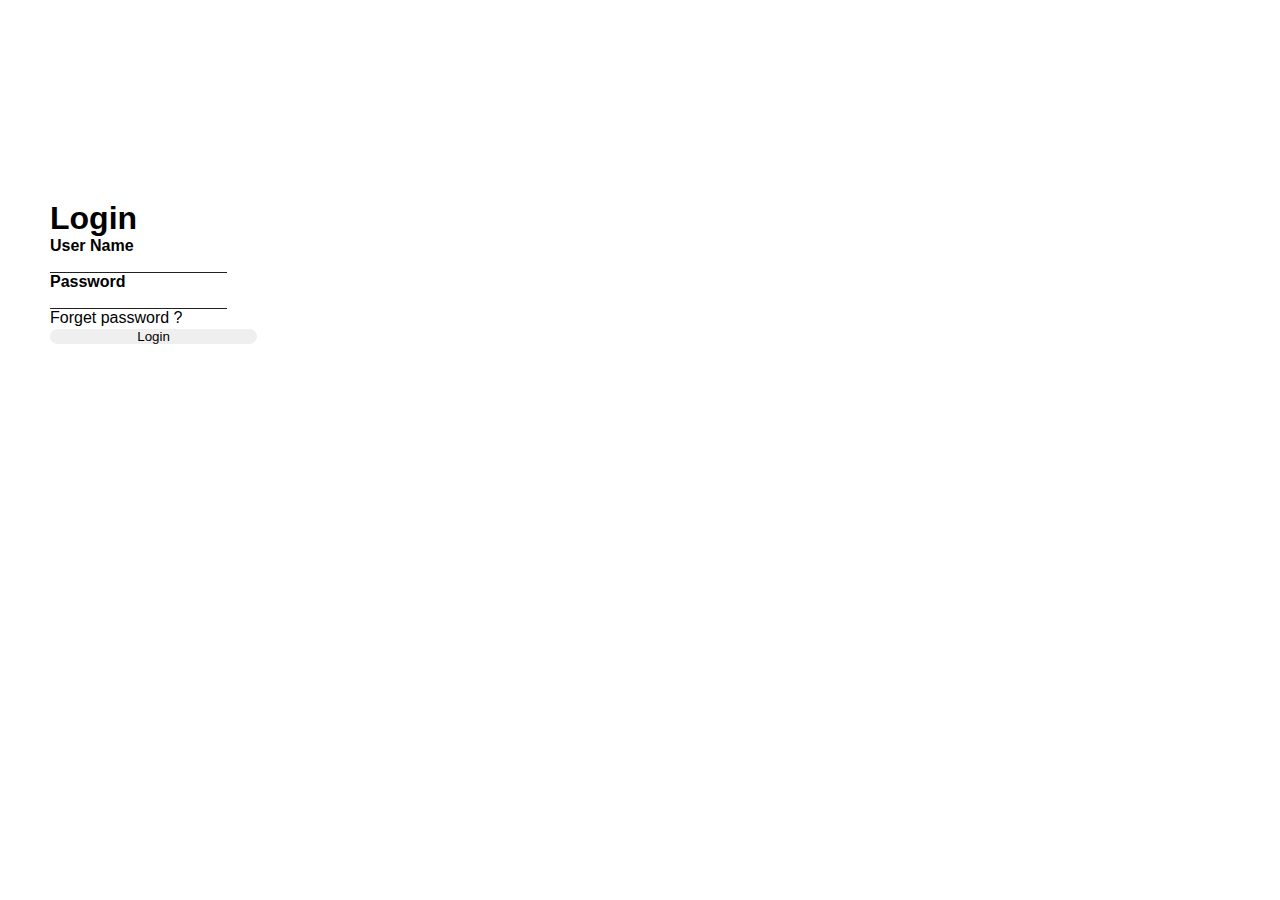
<file: index.html>
<!doctype html>
<html lang="en">
  <head>
    <!-- Required meta tags -->
    <meta charset="utf-8">
    <meta name="viewport" content="width=device-width, initial-scale=1">

    <!-- Bootstrap CSS -->
    <link href="https://cdn.jsdelivr.net/npm/bootstrap@5.0.2/dist/css/bootstrap.min.css" rel="stylesheet" integrity="sha384-EVSTQN3/azprG1Anm3QDgpJLIm9Nao0Yz1ztcQTwFspd3yD65VohhpuuCOmLASjC" crossorigin="anonymous">
    <link href="./style.css" rel="stylesheet" >
    <title>Login Form</title>
  </head>
  <body>
        <div class="container-fluid">
            <form class="mx-auto" action="home.html">
                <h4 class="text-center">Login</h4>
                <div class="mb-3 mt-5">
                  <label for="exampleInputEmail1" class="form-label">User Name</label>
                  <input type="email" class="form-control" id="exampleInputEmail1" aria-describedby="emailHelp">
                </div>
                <div class="mb-3">
                  <label for="exampleInputPassword1" class="form-label">Password</label>
                  <input type="password" class="form-control" id="exampleInputPassword1">
                  <div id="emailHelp" class="form-text mt-3">Forget password ?</div>
                </div>
              
                <button type="submit" class="btn btn-primary mt-5">Login</button>
              </form>
        </div>


    <!-- Option 1: Bootstrap Bundle with Popper -->
    <script src="https://cdn.jsdelivr.net/npm/bootstrap@5.0.2/dist/js/bootstrap.bundle.min.js" integrity="sha384-MrcW6ZMFYlzcLA8Nl+NtUVF0sA7MsXsP1UyJoMp4YLEuNSfAP+JcXn/tWtIaxVXM" crossorigin="anonymous"></script>

  </body>
</html>
</file>
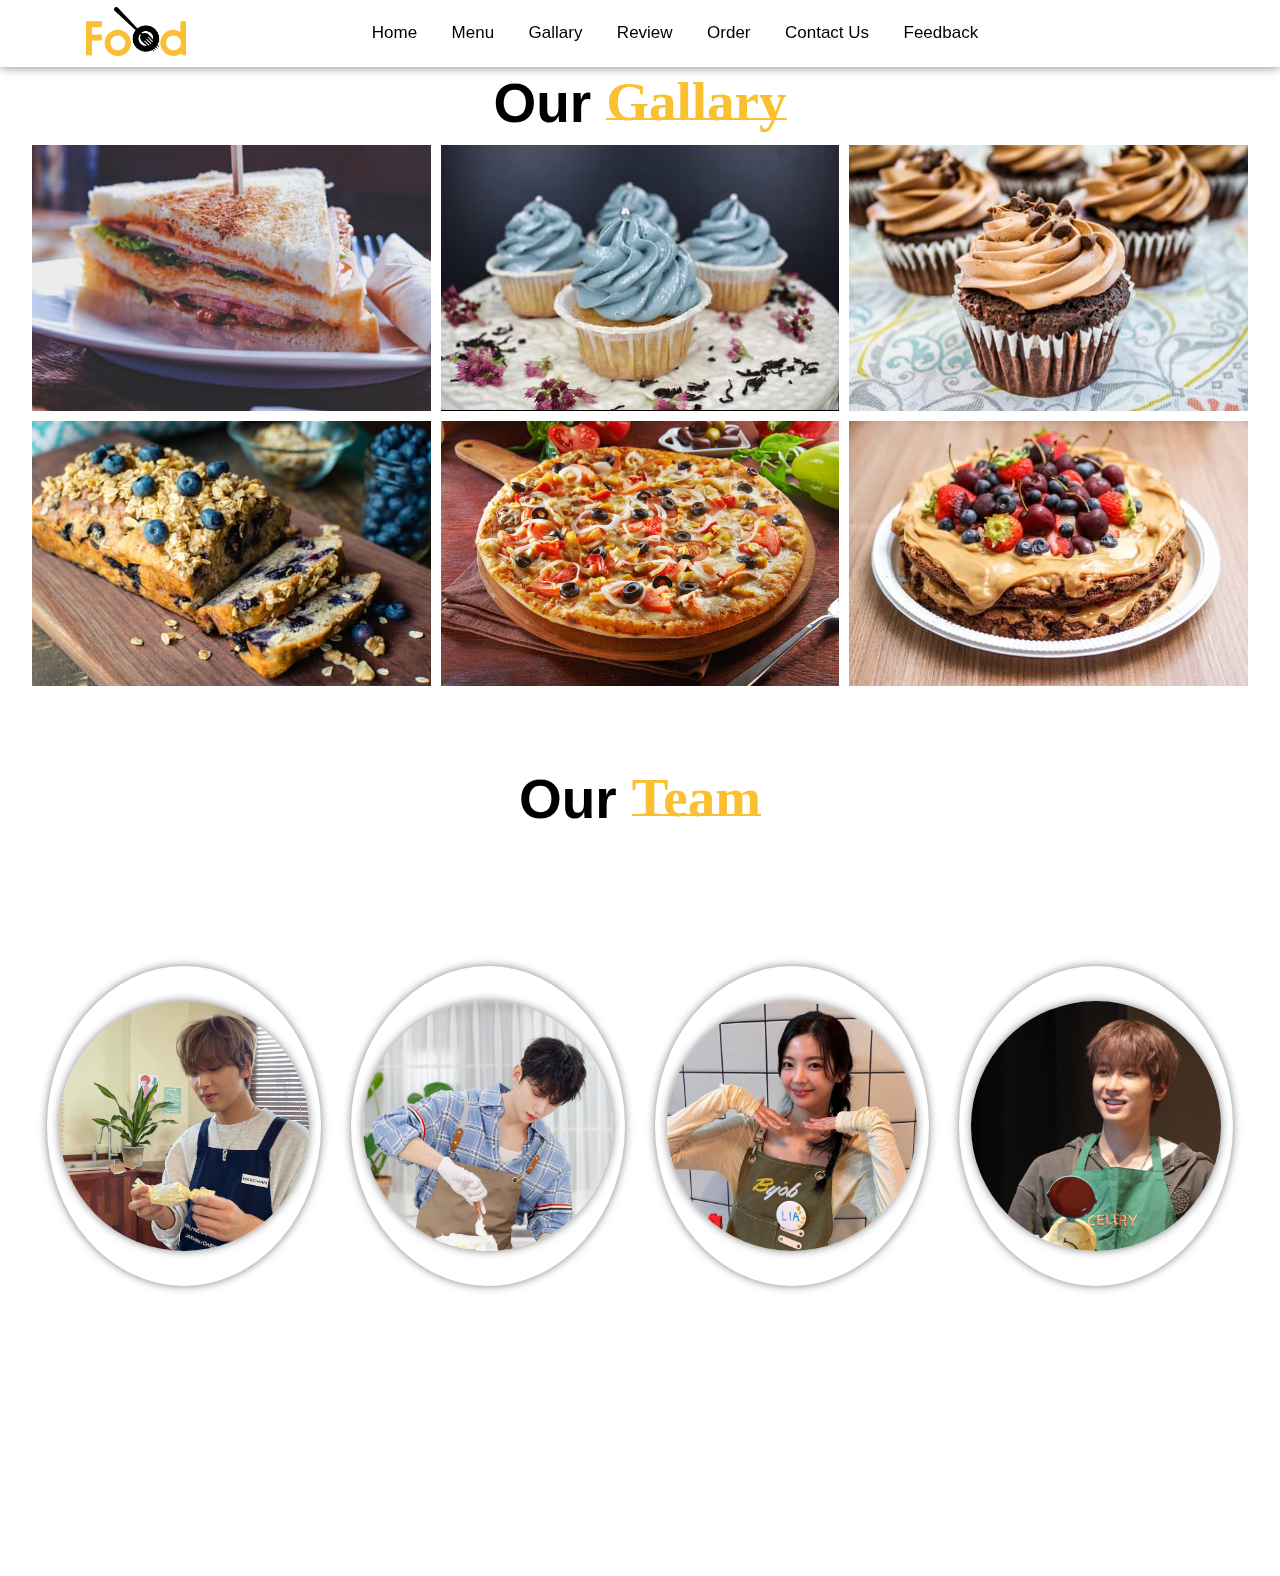
<file: gallary.html>
<!DOCTYPE html>
<html lang="en">
<head>
    <meta charset="UTF-8">
    <meta name="viewport" content="width=device-width, initial-scale=1.0">
    <title>Menu</title>
    <link rel="stylesheet" href="style.css">
    <link rel="stylesheet" href="https://cdnjs.cloudflare.com/ajax/libs/font-awesome/6.1.1/css/all.min.css"
    integrity="sha512-KfkfwYDsLkIlwQp6LFnl8zNdLGxu9YAA1QvwINks4PhcElQSvqcyVLLD9aMhXd13uQjoXtEKNosOWaZqXgel0g==" crossorigin="anonymous" referrerpolicy="no-referrer" />
</head>
<body>
    <section id="About">
        <nav>
            <div class="logo">
                <img src="image/logo.png">
            </div>

            <ul>
                <li><a href="index.html">Home</a></li>
                <li><a href="menu.html">Menu</a></li>
                <li><a href="gallary.html">Gallary</a></li>
                <li><a href="review.html">Review</a></li>
                <li><a href="order.html">Order</a></li>
                <li><a href="contact us/contactus.html">Contact Us</a></li>
                <li><a href="#feedback">Feedback</a></li>
            </ul>

            <div class="icon">
                <i class="fa-solid fa-magnifying-glass"></i>
                <i class="fa-solid fa-heart"></i>
                <i class="fa-solid fa-cart-shopping"></i>
            </div>

        </nav>
    </section>
        <div class="gallary" id="Gallary">
        <h1>Our<span>Gallary</span></h1>

        <div class="gallary_image_box">
            <div class="gallary_image">
                <img src="image/gallary_1.jpg">

                <h3>Sandwich</h3>
                <p>
                    The classic American sandwich that is double-stacked, filled with various ingredients, and then cut into four triangular pieces.
                </p>
                <a href="#" class="gallary_btn">Order Now</a>
            </div>

            <div class="gallary_image">
                <img src="image/gallary_2.jpg">

                <h3>Cupcakes</h3>
                <p>
                    cupcakes topped with a prominent swirl of blue/gray frosting (likely buttercream) and decorated with small silver edible pearls (sprinkles).
                </p>
                <a href="#" class="gallary_btn">Order Now</a>
            </div>

            <div class="gallary_image">
                <img src="image/gallary_3.jpg">

                <h3>Chocolate Cupcakes</h3>
                <p>
                    cupcakes with a dark chocolate base, generously topped with a swirl of milk chocolate buttercream or ganache, and garnished with mini chocolate chips. The cupcakes are presented on a patterned cloth background. 
                </p>
                <a href="#" class="gallary_btn">Order Now</a>
            </div>

            <div class="gallary_image">
                <img src="image/gallary_4.jpg">

                <h3>Blueberry Oatmeal Bread</h3>
                <p>
                    This sweet, non-yeasted bread features whole blueberries throughout the slices and a rustic topping of rolled oats and fresh blueberries. 
                </p>
                <a href="#" class="gallary_btn">Order Now</a>
            </div>

            <div class="gallary_image">
                <img src="image/gallary_5.jpg">

                <h3>Vegetable Pizza</h3>
                <p>
                    sliced black olives, onions, tomatoes, corn kernels, and peppers, presented on a wooden board. 
                </p>
                <a href="#" class="gallary_btn">Order Now</a>
            </div>

            <div class="gallary_image">
                <img src="image/gallary_6.jpg">

                <h3>Chocolate Cake</h3>
                <p>
                Chocolate Cake topped with a dulce de leche or caramel frosting/glaze and a generous amount of fresh berries. 
                </p>
                <a href="#" class="gallary_btn">Order Now</a>
            </div>

        </div>

    </div>
    <div class="team">
        <h1>Our<span>Team</span></h1>

        <div class="team_box">
            <div class="profile">
                <img src="image/chef1.jpeg">

                <div class="info">
                    <h2 class="name">Chef Haechan</h2>
                    <p class="bio">The French Pastry School (now part of Kennedy-King College)</p>
                </div>

            </div>

            <div class="profile">
                <img src="image/chef2.jpeg">

                <div class="info">
                    <h2 class="name">Chef Joshua</h2>
                    <p class="bio">École Hôtelière de Lausanne (EHL)</p>
                </div>

            </div>

            <div class="profile">
                <img src="image/chef3.jpeg">

                <div class="info">
                    <h2 class="name">Chef Lia</h2>
                    <p class="bio">Le Cordon Bleu</p>
                </div>

            </div>

            <div class="profile">
                <img src="image/chef4.jpeg">

                <div class="info">
                    <h2 class="name">Chef Wonwoo</h2>
                    <p class="bio">The Culinary Institute of America (CIA)</p>
                </div>

            </div>

        </div>

    </div>
</body>
</html>
</file>
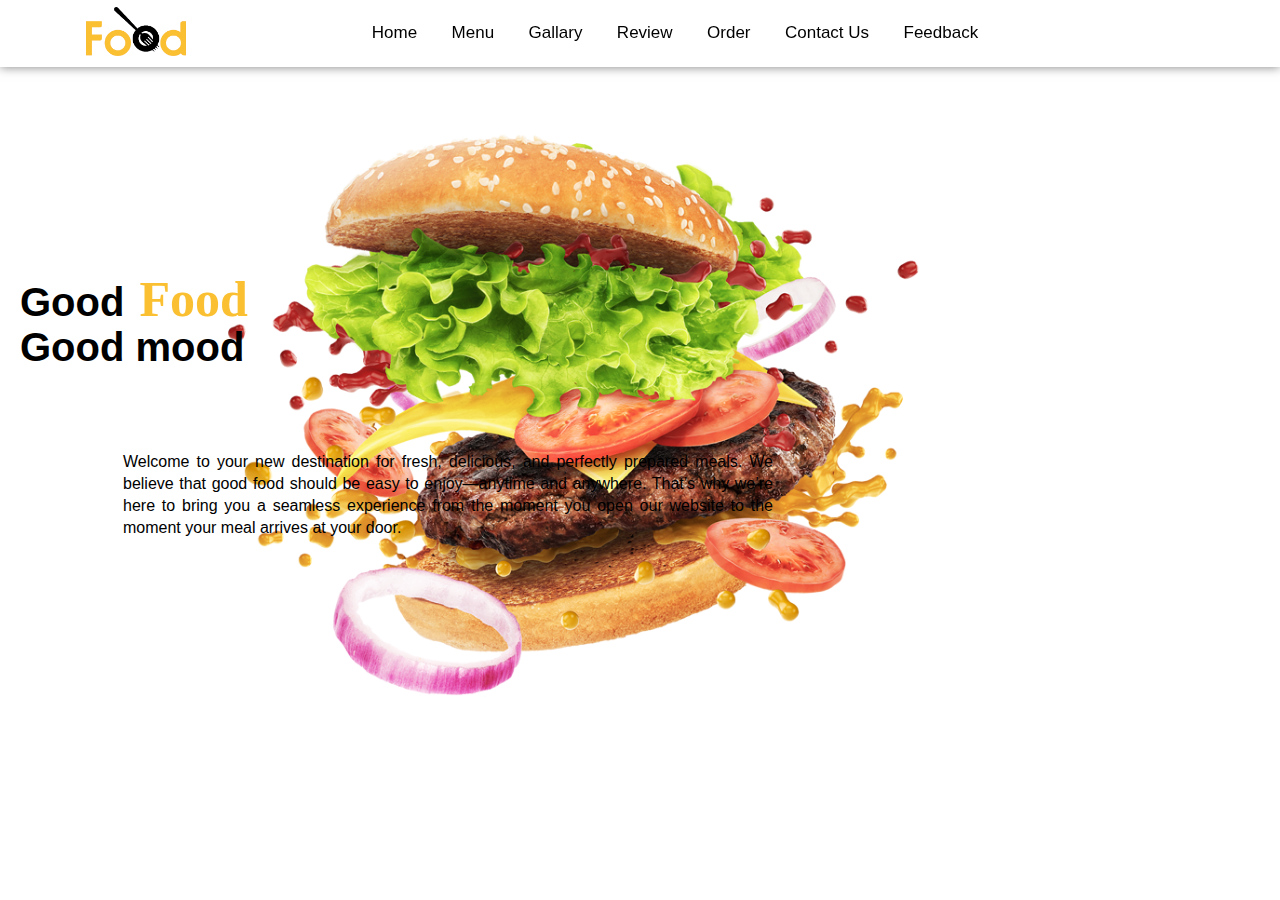
<file: home.html>
<!DOCTYPE html>
<html lang="en">
<head>
    <meta charset="UTF-8">
    <meta http-equiv="X-UA-Compatible" content="IE=edge">
    <meta name="viewport" content="width=device-width, initial-scale=1.0">
    <title>FOOD</title>
    <link rel="stylesheet" href="style.css">
    <link rel="stylesheet" href="https://cdnjs.cloudflare.com/ajax/libs/font-awesome/6.1.1/css/all.min.css" integrity="sha512-KfkfwYDsLkIlwQp6LFnl8zNdLGxu9YAA1QvwINks4PhcElQSvqcyVLLD9aMhXd13uQjoXtEKNosOWaZqXgel0g==" crossorigin="anonymous" referrerpolicy="no-referrer" />
</head>
<body>

    <section id="Home">
        <nav>
            <div class="logo">
                <img src="image/logo.png">
            </div>

            <ul>
                <li><a href="index.html">Home</a></li>
                <li><a href="menu.html">Menu</a></li>
                <li><a href="gallary.html">Gallary</a></li>
                <li><a href="review.html">Review</a></li>
                <li><a href="order.html">Order</a></li>
                <li><a href="contact us/contactus.html">Contact Us</a></li>
                <li><a href="#feedback">Feedback</a></li>
            </ul>

            <div class="icon">
                <i class="fa-solid fa-magnifying-glass"></i>
                <i class="fa-solid fa-heart"></i>
                <i class="fa-solid fa-cart-shopping"></i>
            </div>

        </nav>

        <div class="main">

            <div class="men_text">
                <h1>Good<span>Food</span><br>Good mood</h1>
            </div>

            <div class="main_image">
                <img src="image/main_img.png">
            </div>

        </div>

        <p>
            Welcome to your new destination for fresh, delicious, and perfectly prepared meals.
            We believe that good food should be easy to enjoy—anytime and anywhere. That’s why we’re here to bring you a seamless experience from the moment you open our website to the moment your meal arrives at your door.
        </p>

    </section>
</body>
</html>
</file>
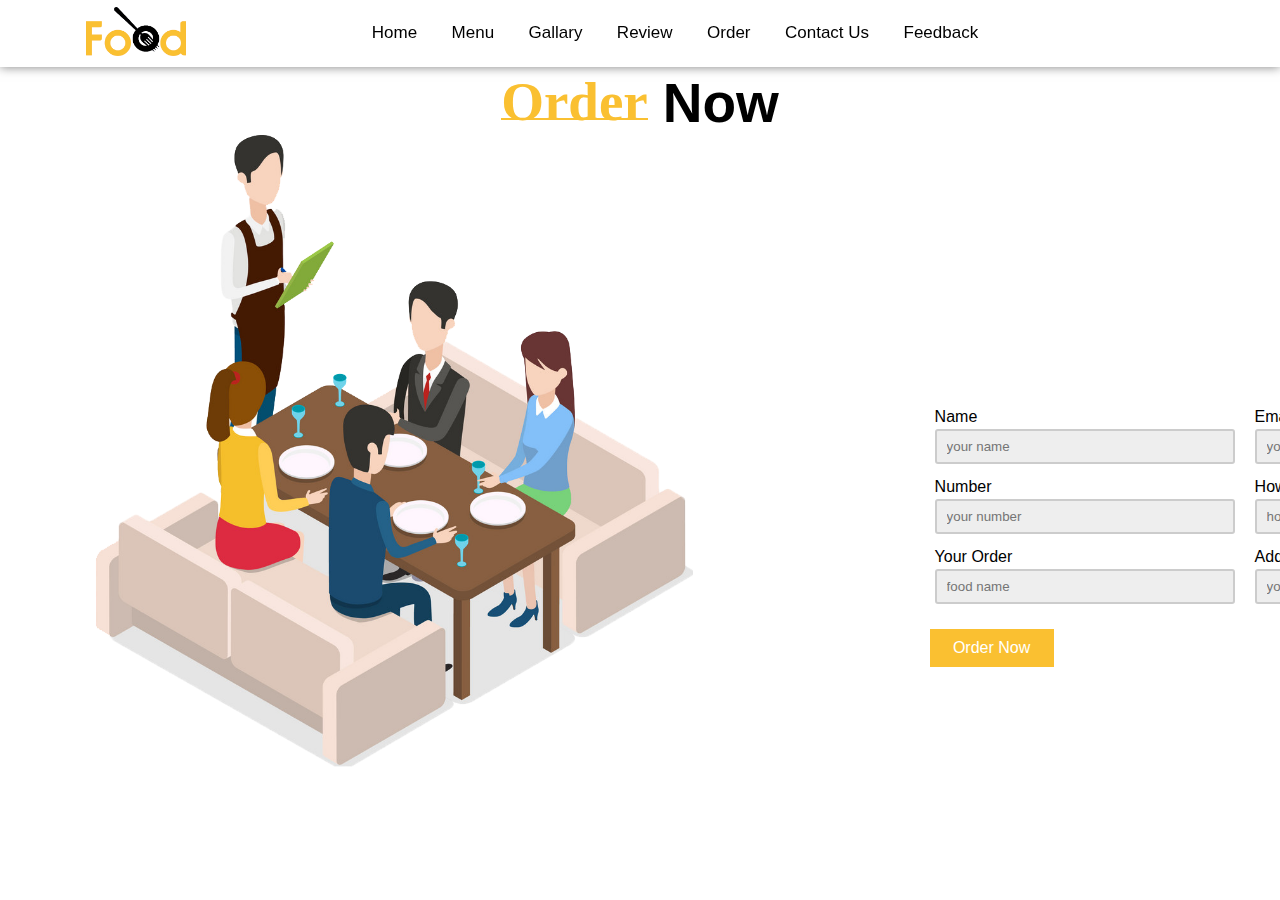
<file: order.html>
<!DOCTYPE html>
<html lang="en">
<head>
    <meta charset="UTF-8">
    <meta name="viewport" content="width=device-width, initial-scale=1.0">
    <title>Menu</title>
    <link rel="stylesheet" href="style.css">
    <link rel="stylesheet" href="https://cdnjs.cloudflare.com/ajax/libs/font-awesome/6.1.1/css/all.min.css"
    integrity="sha512-KfkfwYDsLkIlwQp6LFnl8zNdLGxu9YAA1QvwINks4PhcElQSvqcyVLLD9aMhXd13uQjoXtEKNosOWaZqXgel0g==" crossorigin="anonymous" referrerpolicy="no-referrer" />
</head>
<body>
    <section id="Order">
        <nav>
            <div class="logo">
                <img src="image/logo.png">
            </div>

            <ul>
                <li><a href="index.html">Home</a></li>
                <li><a href="menu.html">Menu</a></li>
                <li><a href="gallary.html">Gallary</a></li>
                <li><a href="review.html">Review</a></li>
                <li><a href="order.html">Order</a></li>
                <li><a href="contact us/contactus.html">Contact Us</a></li>
                <li><a href="#feedback">Feedback</a></li>
            </ul>

            <div class="icon">
                <i class="fa-solid fa-magnifying-glass"></i>
                <i class="fa-solid fa-heart"></i>
                <i class="fa-solid fa-cart-shopping"></i>
            </div>

        </nav>
    </section>
        <div class="order" id="Order">
        <h1><span>Order</span>Now</h1>

        <div class="order_main">

            <div class="order_image">
                <img src="image/order_image.png">
            </div>

            <form action="#">

                <div class="input">
                    <p>Name</p>
                    <input type="text" placeholder="your name">
                </div>

                <div class="input">
                    <p>Email</p>
                    <input type="email" placeholder="your email">
                </div>

                <div class="input">
                    <p>Number</p>
                    <input placeholder="your number">
                </div>

                <div class="input">
                    <p>How Much</p>
                    <input type="number" placeholder="how many order">
                </div>

                <div class="input">
                    <p>Your Order</p>
                    <input placeholder="food name">
                </div>

                <div class="input">
                    <p>Address</p>
                    <input placeholder="your Address">
                </div>

                <a href="#" class="order_btn">Order Now</a>

            </form>

        </div>

    </div>
</body>
</html>
</file>
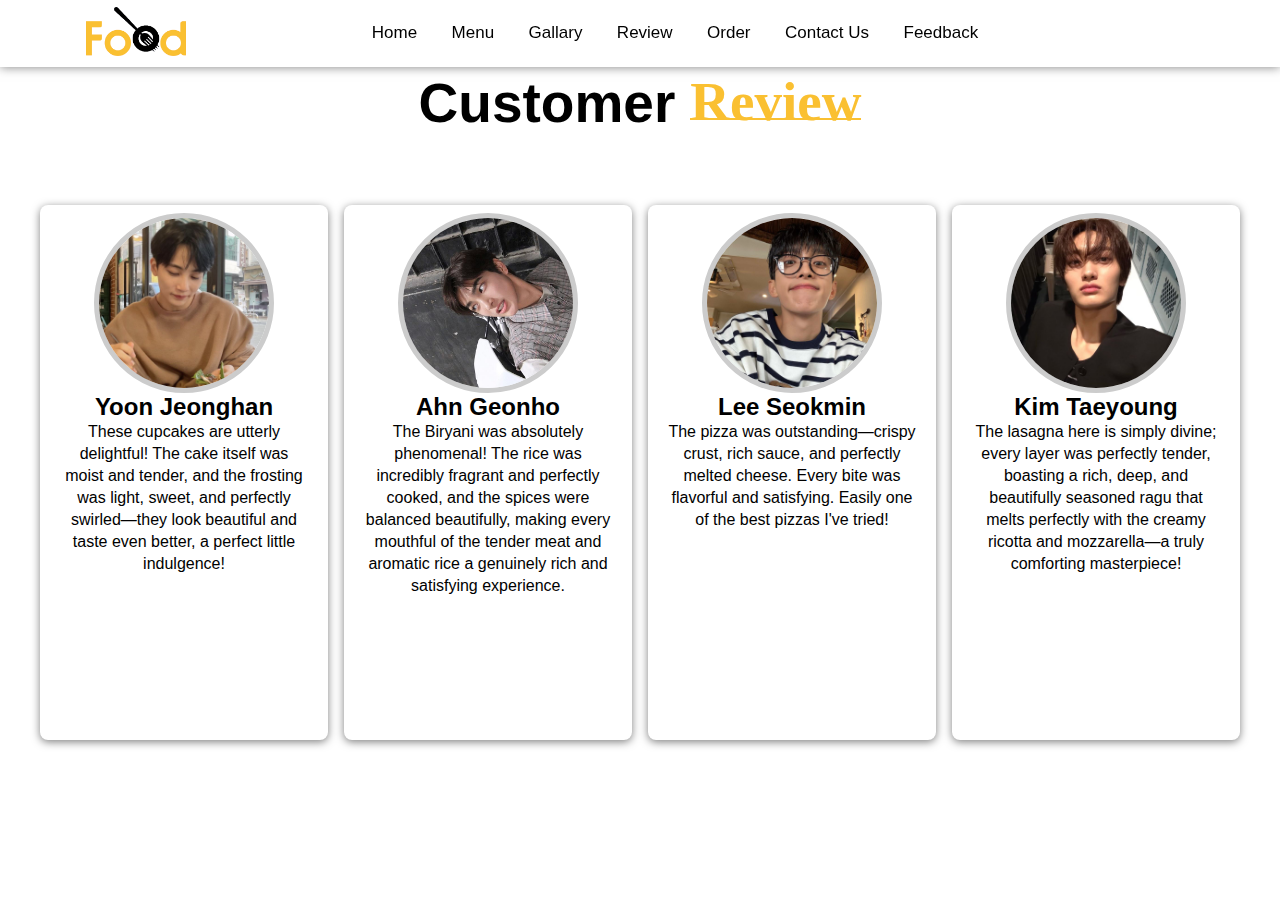
<file: review.html>
<!DOCTYPE html>
<html lang="en">
<head>
    <meta charset="UTF-8">
    <meta name="viewport" content="width=device-width, initial-scale=1.0">
    <title>Review & Feedback</title>
    <link rel="stylesheet" href="style.css">
    <link rel="stylesheet" href="https://cdnjs.cloudflare.com/ajax/libs/font-awesome/6.1.1/css/all.min.css"
    integrity="sha512-KfkfwYDsLkIlwQp6LFnl8zNdLGxu9YAA1QvwINks4PhcElQSvqcyVLLD9aMhXd13uQjoXtEKNosOWaZqXgel0g==" crossorigin="anonymous" referrerpolicy="no-referrer" />
</head>
<body>
    <section id="Review">
        <nav>
            <div class="logo">
                <img src="image/logo.png">
            </div>

            <ul>
                <li><a href="index.html">Home</a></li>
                <li><a href="menu.html">Menu</a></li>
                <li><a href="gallary.html">Gallary</a></li>
                <li><a href="review.html">Review</a></li>
                <li><a href="order.html">Order</a></li>
                <li><a href="contact us/contactus.html">Contact Us</a></li>
                <li><a href="#feedback">Feedback</a></li>
            </ul>

            <div class="icon">
                <i class="fa-solid fa-magnifying-glass"></i>
                <i class="fa-solid fa-heart"></i>
                <i class="fa-solid fa-cart-shopping"></i>
            </div>
        </nav>
    </section>
    
    <!-- Customer Reviews Section -->
    <div class="review" id="Review">
        <h1>Customer<span>Review</span></h1>

        <div class="review_box">
            <div class="review_card">
                <div class="review_profile">
                    <img src="image/review_1.jpeg">
                </div>

                <div class="review_text">
                    <h2 class="name">Yoon Jeonghan</h2>

                    <div class="review_icon">
                        <i class="fa-solid fa-star"></i>
                        <i class="fa-solid fa-star"></i>
                        <i class="fa-solid fa-star"></i>
                        <i class="fa-solid fa-star"></i>
                        <i class="fa-solid fa-star-half-stroke"></i>
                    </div>         

                    <p>
                        These cupcakes are utterly delightful! The cake itself was moist and tender, and the frosting was light, sweet, and perfectly swirled—they look beautiful and taste even better, a perfect little indulgence!
                    </p>
                </div>
            </div>

            <div class="review_card">
                <div class="review_profile">
                    <img src="image/review_2.jpg">
                </div>

                <div class="review_text">
                    <h2 class="name">Ahn Geonho</h2>

                    <div class="review_icon">
                        <i class="fa-solid fa-star"></i>
                        <i class="fa-solid fa-star"></i>
                        <i class="fa-solid fa-star"></i>
                        <i class="fa-solid fa-star"></i>
                        <i class="fa-solid fa-star-half-stroke"></i>
                    </div>

                    <p>
                        The Biryani was absolutely phenomenal! The rice was incredibly fragrant and perfectly cooked, and the spices were balanced beautifully, making every mouthful of the tender meat and aromatic rice a genuinely rich and satisfying experience.
                    </p>
                </div>
            </div>

            <div class="review_card">
                <div class="review_profile">
                    <img src="image/review_3.jpeg">
                </div>

                <div class="review_text">
                    <h2 class="name">Lee Seokmin</h2>

                    <div class="review_icon">
                        <i class="fa-solid fa-star"></i>
                        <i class="fa-solid fa-star"></i>
                        <i class="fa-solid fa-star"></i>
                        <i class="fa-solid fa-star"></i>
                        <i class="fa-solid fa-star-half-stroke"></i>
                    </div>

                    <p>
                        The pizza was outstanding—crispy crust, rich sauce, and perfectly melted cheese. Every bite was flavorful and satisfying. Easily one of the best pizzas I've tried!
                    </p>
                </div>
            </div>

            <div class="review_card">
                <div class="review_profile">
                    <img src="image/review_4.jpeg">
                </div>

                <div class="review_text">
                    <h2 class="name">Kim Taeyoung</h2>

                    <div class="review_icon">
                        <i class="fa-solid fa-star"></i>
                        <i class="fa-solid fa-star"></i>
                        <i class="fa-solid fa-star"></i>
                        <i class="fa-solid fa-star"></i>
                        <i class="fa-solid fa-star-half-stroke"></i>
                    </div>

                    <p>
                        The lasagna here is simply divine; every layer was perfectly tender, boasting a rich, deep, and beautifully seasoned ragu that melts perfectly with the creamy ricotta and mozzarella—a truly comforting masterpiece!
                    </p>
                </div>
            </div>
        </div>
    </div>
        </div>
    </main>

</body>
</html>
</file>
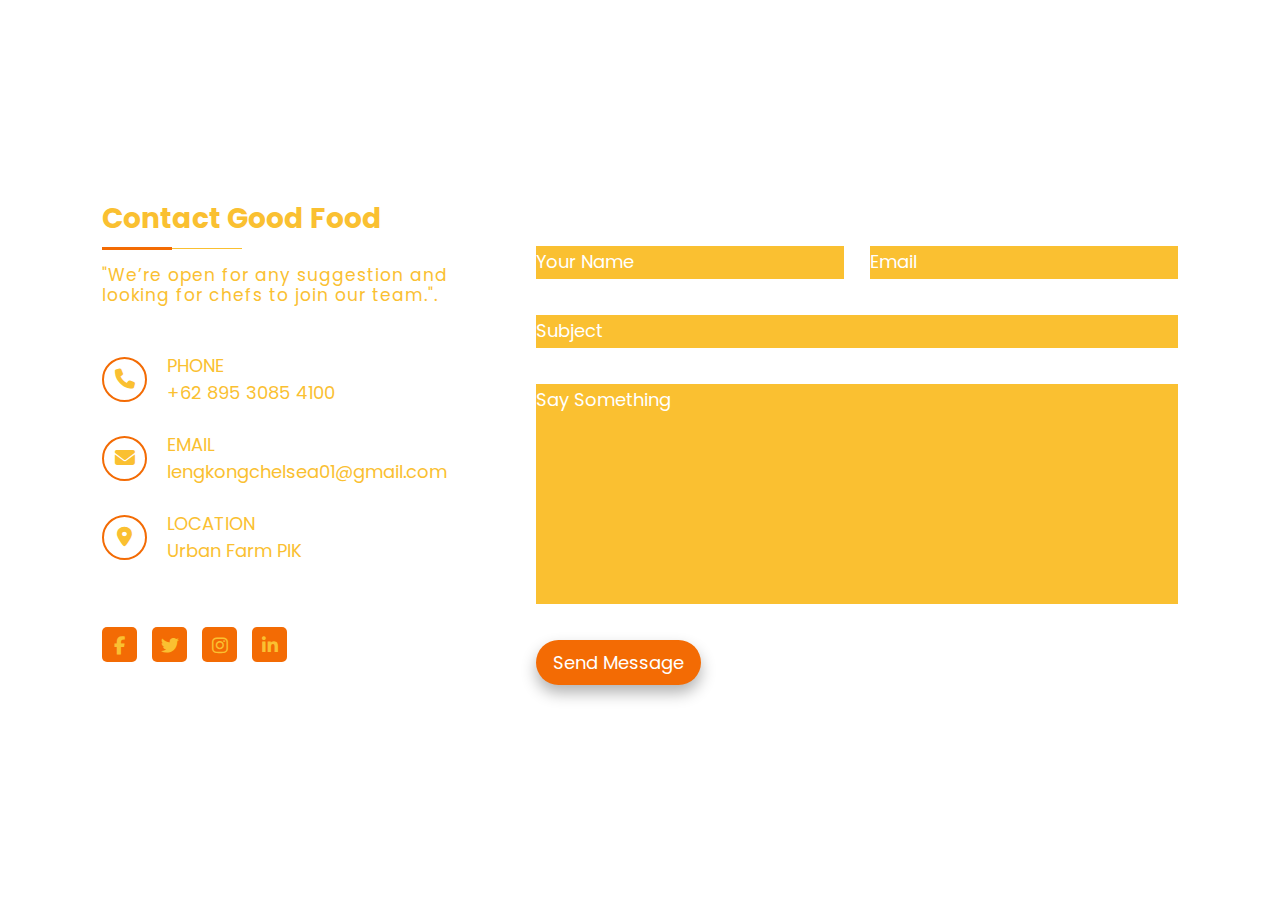
<file: contact us/contactus.html>
<!DOCTYPE html>
<html>
<head>
	<link rel="stylesheet" type="text/css" href="style.css">
	<link rel="stylesheet" href="https://cdnjs.cloudflare.com/ajax/libs/font-awesome/6.1.1/css/all.min.css"/>
	<link href="https://fonts.googleapis.com/css2?family=Poppins:ital,wght@0,100;0,200;0,400;0,500;0,600;0,800;1,900&display=swap" rel="stylesheet">

	<meta name="viewport" content="width=device-width, initial-scale=1.0">

	<title>Contact Us</title>
</head>
<body>
	<div class="container">
		<main class="row">
			<section class="col left">
				<div class="contactTitle">
					<h2>Contact Good Food</h2>
					<p>"We’re open for any suggestion and looking for chefs to join our team.".</p>
				</div>

				<div class="contactInfo">
					
					<div class="iconGroup">
						<div class="icon">
							<i class="fa-solid fa-phone"></i>
						</div>
						<div class="details">
							<span>Phone</span>
							<span>+62 895 3085 4100</span>
						</div>
					</div>

					<div class="iconGroup">
						<div class="icon">
							<i class="fa-solid fa-envelope"></i>
						</div>
						<div class="details">
							<span>Email</span>
							<span>lengkongchelsea01@gmail.com</span>
						</div>
					</div>

					<div class="iconGroup">
						<div class="icon">
							<i class="fa-solid fa-location-dot"></i>
						</div>
						<div class="details">
							<span>Location</span>
							<span>Urban Farm PIK</span>
						</div>
					</div>

				</div>
				<div class="socialMedia">
					<a href="#"><i class="fa-brands fa-facebook-f"></i></a>
					<a href="#"><i class="fa-brands fa-twitter"></i></a>
					<a href="#"><i class="fa-brands fa-instagram"></i></a>
					<a href="#"><i class="fa-brands fa-linkedin-in"></i></a>
				</div>
			</section>

			<section class="col right">
				
				<form class="messageForm">
					
					<div class="inputGroup halfWidth">
						<input type="text" name="" required="required">
						<label>Your Name</label>
					</div>

					<div class="inputGroup halfWidth">
						<input type="email" name="" required="required">
						<label>Email</label>
					</div>

					<div class="inputGroup fullWidth">
						<input type="text" name="" required="required">
						<label>Subject</label>
					</div>

					<div class="inputGroup fullWidth">
						<textarea required="required"></textarea>
						<label>Say Something</label>
					</div>

					<div class="inputGroup fullWidth">
						<button>Send Message</button>
					</div>

				</form>
			</section>

		</main>
	</div>
</body>
</html>
</file>
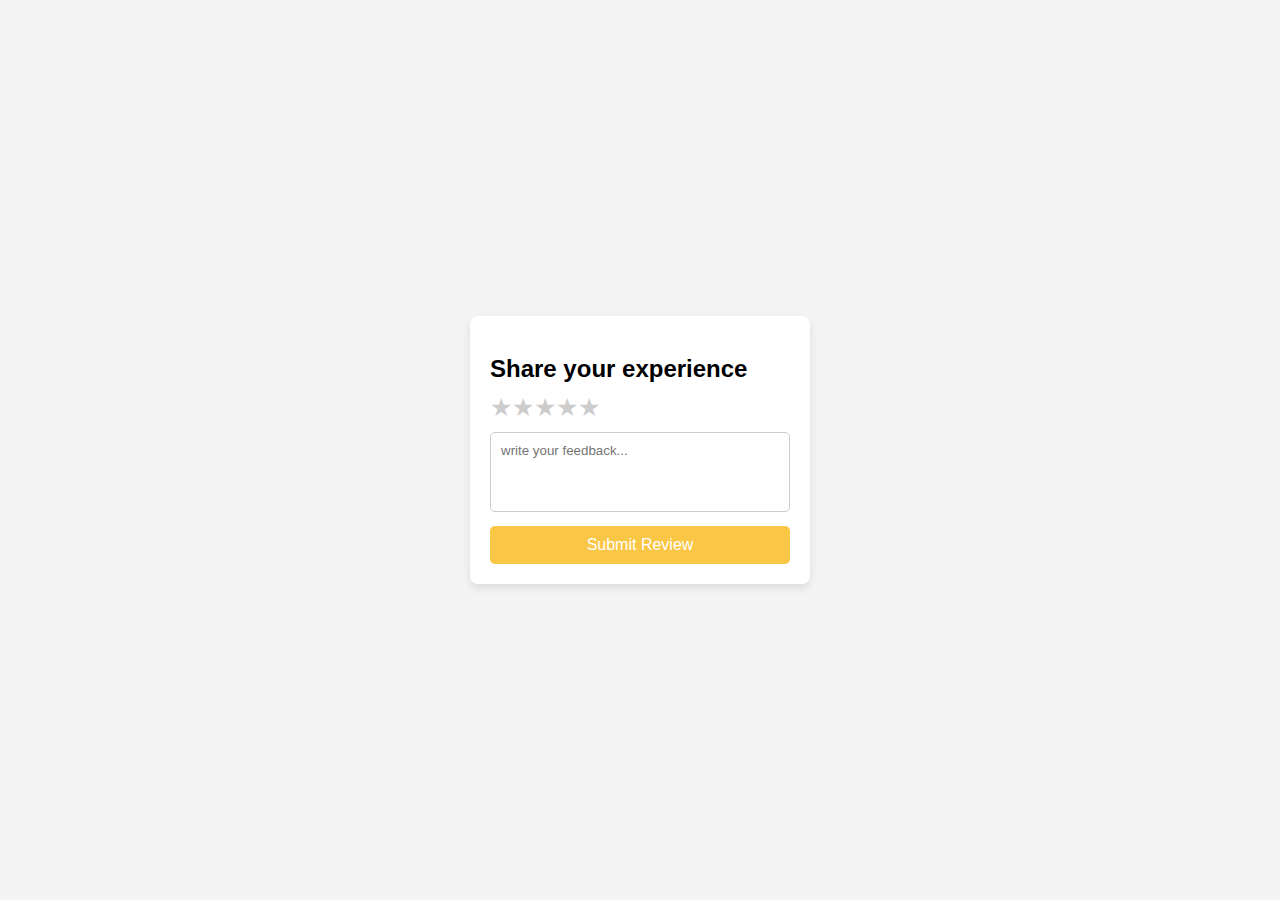
<file: feedback/feedback.html>
<!DOCTYPE html>
<html lang="en">
<head>
    <meta charset="UTF-8">
    <meta name="viewport" content="width=device-width, initial-scale=1.0">
    <title>Feedback</title>
</head>
<style>
    body{
        font-family: Arial, Helvetica, sans-serif;
        background: #f4f4f4;
        display: flex;
        justify-content: center;
        align-items: center;
        height: 100vh;
        margin: 0;
    }

    .container{
        background: #fff;
        padding: 20px;
        width: 300px;
        border-radius: 8px;
        box-shadow: 0px 4px 10px rgba(0,0,0,0.1);
        text-align: center;
    }

    h2{
        margin-bottom: 10px;
        text-align: left;
    }

    .star-rating{
        display: flex;
        justify-content: left;
        flex-direction: row-reverse;
        font-size: 25px;
    }

    .star-rating input{
        display: none;
    }

    .star-rating label{
        color: #ccc;
        cursor: pointer;
        transition: color 0.3s;
    }

    .star-rating input:checked ~ label, .star-rating label:hover, .star-rating label:hover ~ label{
        color: gold;
    }

    .star-rating input:checked ~ label,
.star-rating label:hover,
.star-rating label:hover ~ label {
    color: gold;
}

    textarea{
        width: 100%;
        height: 80px;
        font-family: arial;
        margin-top: 10px;
        padding: 10px;
        border: 1px solid #ccc;
        border-radius: 5px;
        resize:none;
        box-sizing: border-box;
    }

    button{
        width: 100%;
        padding: 10px;
        margin-top: 10px;
        background:#fac031e6;
        border: none;
        color: #fff;
        font-size: 16px;
        cursor: pointer;
        border-radius: 5px;
        transition: background 0.3s;
    }

    button:hover{
        background: #fac031;
    }
</style>
<body>
    <div class="container">
        <h2>Share your experience</h2>
        <form action="#">
            <div class="star-rating">
                <input type="radio" id="star5" value="5">
                <label for="star5">&#9733</label>

                <input type="radio" id="star4" value="4">
                <label for="star4">&#9733</label>

                <input type="radio" id="star3" value="3">
                <label for="star3">&#9733</label>

                <input type="radio" id="star2" value="2">
                <label for="star2">&#9733</label>

                <input type="radio" id="star1" value="1">
                <label for="star1">&#9733</label>
            </div>

            <textarea name="#" id="#" placeholder="write your feedback..." required></textarea>

            <button type="submit">Submit Review</button>
        </form>
    </div>
</body>
</html>
</file>
<file: style.css>
@import url('https://fonts.googleapis.com/css2?family=Poppins:wght@200&display=swap');
*{
    padding: 0;
    margin: 0;
    box-sizing: border-box;
  
}

body{
    background: linear-gradient(90deg, rgb(255, 255, 255) 0%, #ffffff(154, 152, 14) 35%, #ffffff(0,212,255,1) 100%);
    font-family: 'Poppins', sans-serif;

}
form{
    border-radius: 20px;
    margin-top: 150px !important;
    width: 24% !important;
    background-color: white !important;
    padding: 50px;
}

.btn-primary{
    width: 100%;
    border: none;
    border-radius: 50px;
    background: linear-gradient(90deg, rgb(255, 255, 255) 0%, (75,14,154,1) 35%, rgb(255, 255, 255) 100%);
    
}

.form-control{
    color: rgba(0,0,0,.87);
    border-bottom-color: rgba(0,0,0,.42);
    box-shadow: none !important;
    border: none;
    border-bottom: 1px solid;
    border-radius: 4px 4px 0 0;
    }
 h4{
    font-size: 2rem !important;
    font-weight: 700;
 }  
 .form-label{
    font-weight: 800 !important;
 }
@media only screen and (max-width: 600px) {
    form {
        width: 100% !important;
    }
  }
  
  *{
    margin: 0;
    padding: 0;
    box-sizing: border-box;
    font-family: sans-serif;
}

html{
    scroll-behavior: smooth;
}

section{
    width: 0;
    height: 0;
}

section nav{
    display: flex;
    justify-content: space-around;
    align-items: center;
    position: fixed;
    right: 0;
    left: 0;
    background: white;
    box-shadow: 0 0 10px rgba(0,0,0,0.5);
    z-index: 1000;
}

section nav .logo img{
    width: 100px;
    cursor: pointer;
    margin: 7px 0;
}

section nav ul{
    list-style: none;
}

section nav ul li{
    display: inline-block;
    margin: 0 15px;
}

section nav ul li a{
    text-decoration: none;
    color: #000;
    font-weight: 500;
    font-size: 17px;
    transition: 0.1s;
}

section nav ul li a::after{
    content: '';
    width: 0;
    height: 2px;
    background: #fac031;
    display: block;
    transition: 0.2s linear;
}

section nav ul li a:hover::after{
    width: 100%;
}

section nav ul li a:hover{
    color: #fac031;
}

section nav .icon i{
    font-size: 18px;
    color: #000;
    margin: 0 5px;
    cursor: pointer;
    transition: 0.3s;
}

section nav .icon i:hover{
    color: #fac031;
}

section .main{
    display: flex;
    align-items: center;
    justify-content: space-around;
    position: relative;
    top: 130px;
}

section .main .men_text h1{
    font-size: 40px;
    position: relative;
    top: -90px;
    left: 20px;
}

section .main .men_text h1 span{
    margin-left: 15px;
    color: #fac031;
    font-family: mv boli;
    line-height: 22px;
    font-size: 50px;
}

section .main .main_image img{
    width: 700px;
    position: center;
    left: 70px;
}

section p{
    width: 650px;
    text-align: justify;
    position: relative;
    left: 123px;
    bottom: 120px;
    line-height: 22px;
}

section .main_btn{
    background: #fac031;
    position: relative;
    left: 123px;
    bottom: 30px;
    width: 150px;
    cursor: pointer;
    padding: 12px 25px;
}

section .main_btn a{
    color: #fff;
    margin-right: 5px;
    text-decoration: none;
}

section .main_btn i{
    color: #fff;
    transition: 0.3s;
}

section .main_btn:hover i{
    transform: translateX(7px);
}



/*Menu*/

.menu{
    width: 100%;
    padding: 70px 0;
}

.menu h1{
    font-size: 55px;
    display: flex;
    align-items: center;
    justify-content: center;
    margin-bottom: 30px;
}

.menu h1 span{
    color: #fac031;
    margin-left: 15px;
    font-family: mv boli;
}

.menu h1 span::after{
    content: '';
    width: 100%;
    height: 2px;
    background: #fac031;
    display: block;
    position: relative;
    bottom: 15px;
}

.menu .menu_box{
    width: 95%;
    margin: 0 auto;
    display: grid;
    grid-template-columns: 1fr 1fr 1fr 1fr;
    grid-gap: 15px;
}

.menu .menu_box .menu_card{
    width: 325px;
    height: 480px;
    padding-top: 10px;
    margin-bottom: 20px;
    box-shadow: 0 0 10px rgba(0,0,0,0.2);
}

.menu .menu_box .menu_card .menu_image{
    width: 300px;
    height: 245px;
    margin: 0 auto;
    overflow: hidden;
}

.menu .menu_box .menu_card .menu_image img{
    width: 100%;
    height: 100%;
    object-fit: cover;
    object-position: center;
    transition: 0.3s;
}

.menu .menu_box .menu_card .menu_image:hover img{
    transform: scale(1.1);
}

.menu .menu_box .menu_card .small_card{
    width: 45px;
    height: 45px;
    float: right;
    position: relative;
    top: -240px;
    right: -8px;
    opacity: 0;
    border-radius: 7px;
    transition: 0.3s;
}

.menu .menu_box .menu_card:hover .small_card{
    position: relative;
    top: -240px;
    right: 20px;
    opacity: 1;
}

.menu .menu_box .menu_card .small_card i{
    font-size: 25px;
    display: flex;
    align-items: center;
    justify-content: center;
    line-height: 50px;
    color: #000;
    cursor: pointer;
    text-shadow: 0 0 6px #000;
    transition: 0.2s;
}

.menu .menu_box .menu_card .small_card i:hover{
    color: #fac031;
}

.menu .menu_box .menu_card .menu_info h2{
    width: 60%;
    text-align: center;
    margin: 10px auto 10px auto;
    font-size: 25px;
    color: #fac031;
}

.menu .menu_box .menu_card .menu_info p{
    text-align: center;
    margin-top: 8px;
    line-height: 21px;
}

.menu .menu_box .menu_card .menu_info h3{
    text-align: center;
    margin-top: 10px;
}

.menu .menu_box .menu_card .menu_info .menu_icon{
    color: #fac031;
    text-align: center;
    margin: 10px 0 10px 0;
}

.menu .menu_box .menu_card .menu_info .menu_btn{
    display: flex;
    align-items: center;
    justify-content: center;
    text-decoration: none;
    color: white;
    background: #000;
    padding: 8px 10px;
    margin: 0 80px;
    transition: 0.3s;
}



/*Gallary*/

.gallary{
    width: 100%;
    padding: 70px 0;
}

.gallary h1{
    font-size: 55px;
    display: flex;
    align-items: center;
    justify-content: center;
}

.gallary h1 span{
    margin-left: 15px;
    color: #fac031;
    font-family: mv boli;
}

.gallary h1 span::after{
    content: '';
    width: 100%;
    height: 2px;
    background: #fac031;
    display: block;
    position: relative;
    bottom: 15px;
}

.gallary .gallary_image_box{
    width: 95%;
    margin: 10px auto;
    display: grid;
    grid-template-columns: 1fr 1fr 1fr;
    grid-gap: 10px;
}

.gallary .gallary_image_box .gallary_image{
    display: flex;
    align-items: center;
    justify-content: center;
    background: black;
}

.gallary .gallary_image_box .gallary_image img{
    width: 100%;
    transition: .3s;
}

.gallary .gallary_image_box .gallary_image:hover img{
    opacity: 0.4;
}

.gallary .gallary_image_box .gallary_image h3{
    position: absolute;
    font-size: 35px;
    margin-bottom: 130px;
    color: #fac031;
    font-family: polo;
    z-index: 5;
    opacity: 0;
    transition: 0.3s;
}

.gallary .gallary_image_box .gallary_image:hover h3{
    opacity: 1;
}

.gallary .gallary_image_box .gallary_image p{
    position: absolute;
    width: 400px;
    margin-top: 30px;
    text-align: center;
    color: white;
    line-height: 22px;
    opacity: 0;
    z-index: 5;
    transition: 0.3s;
}

.gallary .gallary_image_box .gallary_image:hover p{
    opacity: 1;
}

.gallary .gallary_image_box .gallary_image .gallary_btn{
    position: absolute;
    margin-top: 180px;
    color: #000;
    background: #fac031;
    padding: 7px 25px;
    text-decoration: none;
    opacity: 0;
    transform: translateY(45px);
    z-index: 5;
    transition: 0.3s;
}

.gallary .gallary_image_box .gallary_image:hover .gallary_btn{
    opacity: 1;
    transform: translateY(0);
}



/*Review*/

.review{
    width: 100%;
    height: 100vh;
    padding: 70px 0;
}

.review h1{
    font-size: 55px;
    display: flex;
    align-items: center;
    justify-content: center;
}

.review h1 span{
    margin-left: 15px;
    color: #fac031;
    font-family: mv boli;
}

.review h1 span::after{
    content: '';
    width: 100%;
    height: 2px;
    background: #fac031;
    position: relative;
    bottom: 15px;
    display: block;
}

.review .review_box{
    width: 95%;
    margin: 70px auto;
    display: flex;
}

.review .review_box .review_card{
    width: 350px;
    height: 535px;
    box-shadow: 0 2px 8px rgba(0,0,0,0.5);
    border-radius: 8px;
    padding: 8px 20px;
    margin: 0 8px;
}

.review .review_box .review_card .review_profile{
    display: flex;
    align-items: center;
    justify-content: center;
    position: relative;
    transition: 0.3s;
}

.review .review_box .review_card:hover .review_profile{
    transform: translateY(-60px);
}

.review .review_box .review_card .review_profile img{
    width: 180px;
    height: 180px;
    object-fit: cover;
    object-position: center;
    border-radius: 50%;
    border: 5px solid #cccccc;
}

.review .review_box .review_card .review_text{
    text-align: center;
}

.review .review_box .review_card .review_text .name{
    color: #000;
    transition: 0.3s;
}

.review .review_box .review_card:hover .review_text .name{
    transform: translateY(-50px);
}

.review .review_box .review_card .review_text .review_icon{
    color: #fac031;
    transition: 0.3s;
}

.review .review_box .review_card:hover .review_text .review_icon{
    transform: translateY(-30px);
}

.review .review_box .review_card .review_text .review_social i{
    margin: 5px 1px;
    font-size: 15px;
    opacity: 0;
    cursor: pointer;
    transition: 0.3s;
}

.review .review_box .review_card:hover .review_text .review_social i{
    opacity: 1;
    transform: translateY(-8px);
}

.review .review_box .review_card .review_text p{
    text-align: center;
    line-height: 22px;
    transition: 0.3s;
}

.review .review_box .review_card:hover .review_text p{
    margin-top: 5px;
}



/*Order*/

.order{
    width: 100%;
    height: 100vh;
    padding: 70px 0;
    background-image: none;
    background-size: cover;
    background-position: center;
}

.order h1{
    display: flex;
    align-items: center;
    justify-content: center;
    color: #000;
    font-size: 55px;
}

.order h1 span{
    color: #fac031;
    margin-right: 15px;
    font-family: mv boli;
}

.order h1 span::after{
    content: '';
    width: 100%;
    height: 2px;
    background: #fac031;
    display: block;
    position: relative;
    bottom: 15px;
}

.order .order_main{
    display: flex;
    align-items: center;
    justify-content: space-around;
}

.order .order_main .order_image img{
    width: 600px;
}

.order .order_main form{
    display: grid;
    grid-template-columns: 1fr 1fr;
    grid-gap: 0 10px;
}

.order .order_main form .input p{
    line-height: 25px;
}

.order .order_main form .input{
    margin: 5px;
}

.order .order_main form .input input{
    width: 300px;
    height: 35px;
    padding: 0 10px;
    border: 2px solid #cccccc;
    background: #eeeeee;
    outline: none;
    border-radius: 3px;
}

.order .order_main form .input input:focus{
    border: 2px solid #fac031;
}

.order .order_main form .order_btn{
    padding: 10px 0;
    background: #fac031;
    color: white;
    width: 40%;
    text-align: center;
    margin-top: 20px;
    text-decoration: none;
}




/*Team*/

.team{
    width: 100%;
    height: 90vh;
    background-image: none;
    background-size: cover;
    background-position: center;
}

.team h1{
    display: flex;
    align-items: center;
    justify-content: center;
    font-size: 55px;
    margin-bottom: 30px;
}

.team h1 span{
    color: #fac031;
    margin-left: 15px;
    font-family: mv boli;
}

.team h1 span::after{
    content: '';
    width: 100%;
    height: 2px;
    background: #fac031;
    display: block;
    position: relative;
    bottom: 15px;
}

.team .team_box{
    width: 95%;
    margin: 0 auto;
    display: flex;
    align-items: center;
    justify-content: center;
    position: relative;
    top: 13%;
}

.team .team_box .profile{
    width: 320px;
    height: 320px;
    border-radius: 50%;
    margin: 0 15px;
    display: flex;
    align-items: center;
    justify-content: center;
    position: relative;
    box-shadow: 0 0 8px rgba(0,0,0,0.5);
    transition: 0.4s;
}

.team .team_box .profile:hover{
    border-radius: 20px;
    height: 320px;
}

.team .team_box .profile img{
    width: 250px;
    height: 250px;
    object-fit: cover;
    object-position: center;
    border-radius: 50%;
    cursor: pointer;
    box-shadow: 0 0 8px rgba(0,0,0,0.5);
    z-index: 2;
    transition: 0.4s;
}

.team .team_box .profile:hover img{
    border-radius: 20px;
    margin-top: -230px;
}

.team .team_box .profile .info{
    position: absolute;
    text-align: center;
    top: 25%;
    transition: 0.4s;
}

.team .team_box .profile:hover .info{
    top: 60%;
}

.team .team_box .profile .info .name{
    color: #fac031;
    margin-bottom: 15px;
}

.team .team_box .profile .info .bio{
    width: 70%;
    text-align: center;
    margin: 0 auto 10px auto;
}

.team .team_box .profile .info .team_icon i{
    margin: 10px 5px 5px 0;
    cursor: pointer;
    transition: 0.3s;
}

.team .team_box .profile .info .team_icon i:hover{
    color: #fac031;
}



/*Footer*/

footer{
    width: 100%;
    padding: 30px 0 0 20px;
    background: #eeeeee;
}

footer .footer_main{
    display: grid;
    grid-template-columns: 1fr 1fr 1fr 1fr 1fr;
}

footer .footer_main .footer_tag{
    text-align: center;
}

footer .footer_main .footer_tag h2{
    color: #000;
    margin-bottom: 25px;
    font-size: 30px;
}

footer .footer_main .footer_tag p{
    margin: 10px 0;
}

footer .footer_main .footer_tag i{
    margin: 0 5px;
    cursor: pointer;
}

footer .footer_main .footer_tag i:hover{
    color: #fac031;
}

footer .end{
    display: flex;
    align-items: center;
    justify-content: center;
    padding: 15px;
}

footer .end span{
    color: #fac031;
    margin-left: 10px;
}

::-webkit-scrollbar{
    width: 13px;
}

::-webkit-scrollbar-track{
    border-radius: 15px;
    box-shadow: inset 0 0 5px rgba(0,0,0,0.5);
}

::-webkit-scrollbar-thumb{
    background: #fac031;
    border-radius: 15px;
}
</file>
<file: contact us/style.css>
*{
	margin: 0;
	padding: 0;
	box-sizing: border-box;
	font-family: 'Poppins', sans-serif;
}
body{
	width: 100%;
	min-height: 100vh;
	background-color: #ffffff;
	color: white;
}
.container{
	width: 100%;
	min-height: 100vh;
	display: flex;
	justify-content: center;
	align-items: center;
	padding: 30px 8%;
}
.container .row{
	display: flex;
	justify-content: space-between;
	width: 100%;
	max-width: 1100px;
}
.row section.col{
	display: flex;
	flex-direction: column;
}
.row section.left{
	flex-basis: 35%;
	min-width: 320px;
	margin-right: 60px;
}
.row section.right{
	flex-basis: 60%;
}
section.left .contactTitle h2{
	position: relative;
	font-size: 28px;
	color: #fac031;
	display: inline-block;
	margin-bottom: 25px;
}
section.left .contactTitle h2::before{
	content: '';
	position: absolute;
	width: 50%;
	height: 1px;
	background-color: #fac031;
	top: 120%;
	left: 0;
}
section.left .contactTitle h2::after{
	content: '';
	position: absolute;
	width: 25%;
	height: 3px;
	background-color: rgb(243, 107, 4);
	top: calc(120% - 1px);
	left: 0;
}
section.left .contactTitle p{
	font-size: 17px;
	color: #fac031;
	letter-spacing: 1px;
	line-height: 1.2;
	padding-bottom: 22px;
}
section.left .contactInfo{
	margin-bottom: 16px;
}
.contactInfo .iconGroup{
	display: flex;
	align-items: center;
	margin: 25px 0px;
}
.iconGroup .icon{
	width: 45px;
	height: 45px;
	border: 2px solid rgb(243, 107, 4);
	border-radius: 50%;
	margin-right: 20px;
	position: relative;
}
.iconGroup .icon i{
	font-size: 20px;
	color: #fac031;
	position: absolute;
	top: 50%;
	left: 50%;
	transform: translate(-50%, -50%);
}
.iconGroup .details span{
	display: block;
	color: #fac031;
	font-size: 18px;
}
.iconGroup .details span:nth-child(1){
	text-transform: uppercase;
	color: #fac031;
}
section.left .socialMedia{
	display: flex;
	justify-content: flex-start;
	align-items: center;
	flex-wrap: wrap;
	margin: 22px 0px 20px;
}
.socialMedia a{
	width: 35px;
	height: 35px;
	text-decoration: none;
	text-align: center;
	margin-right: 15px;
	border-radius: 5px;
	background-color: rgb(243, 107, 4);
	transition: 0.4s;
}
.socialMedia a i{
	color: #fac031;
	font-size: 18px;
	line-height: 35px;
	border: 1px solid transparent;
	transition-delay: 0.4s;
}
.socialMedia a:hover{
	transform: translateY(-5px);
	background-color: #fac031;
	color: rgb(243, 107, 4);
	border: 1px solid rgb(243, 107, 4);
}
.socialMedia a:hover i{
	color: dodgerblue;
}

.row section.right .messageForm{
	display: flex;
	justify-content: space-between;
	flex-wrap: wrap;
	padding-top: 30px;
}
.row section.right .inputGroup{
	margin: 18px 0px;
	position: relative;
}
.messageForm .halfWidth{
	flex-basis: 48%;
}
.messageForm .fullWidth{
	flex-basis: 100%;
}
.messageForm input, .messageForm textarea{
	width: 100%;
	font-size: 18px;
	padding: 2px 0px;
	background-color: #fac031;
	color: #ffffff;
	border: none;
	border-bottom: 2px solid #fac031;
	outline: none;
}
.messageForm textarea{
	resize: none;
	height: 220px;
	display: block;
}
textarea::-webkit-scrollbar{
	width: 5px;
}
textarea::-webkit-scrollbar-track{
	background-color: #1e1e1e;
	border-radius: 15px;
}
textarea::-webkit-scrollbar-thumb{
	background-color: rgb(243, 107, 4);
	border-radius: 15px;
}
.inputGroup label{
	position: absolute;
	left: 0;
	bottom: 4px;
	color: #ffffff;
	font-size: 18px;
	transition: 0.4s;
	pointer-events: none;
}
.inputGroup:nth-child(4) label{
	top: 2px;
}
.inputGroup input:focus ~ label, .inputGroup textarea:focus ~ label,
.inputGroup input:valid ~ label, .inputGroup textarea:valid ~ label
{
	transform: translateY(-30px);
	font-size: 16px;
}
.inputGroup button{
	padding: 8px 16px;
	font-size: 18px;
	background-color: rgb(243, 107, 4);
	color: #ffffff;
	border: 1px solid transparent;
	border-radius: 25px;
	outline: none;
	cursor: pointer;
	box-shadow: 0px 8px 15px rgba(0, 0, 0, 0.3);
	transition: 0.4s;
}
.inputGroup button:hover{
	background-color: #fefefe;
	color: rgb(243, 107, 4);
	box-shadow: 0px 0px 15px rgba(0, 0, 0, 0.3);
	border: 1px solid rgb(243, 107, 4);
}
@media(max-width: 1100px){
	.messageForm .halfWidth{
		flex-basis: 100%;
	}
}
@media(max-width: 900px){
	.container .row{
		flex-wrap: wrap;
	}
	.row section.left, .row section.right{
		flex-basis: 100%;
		margin: 0px;
	}
}
</file>
